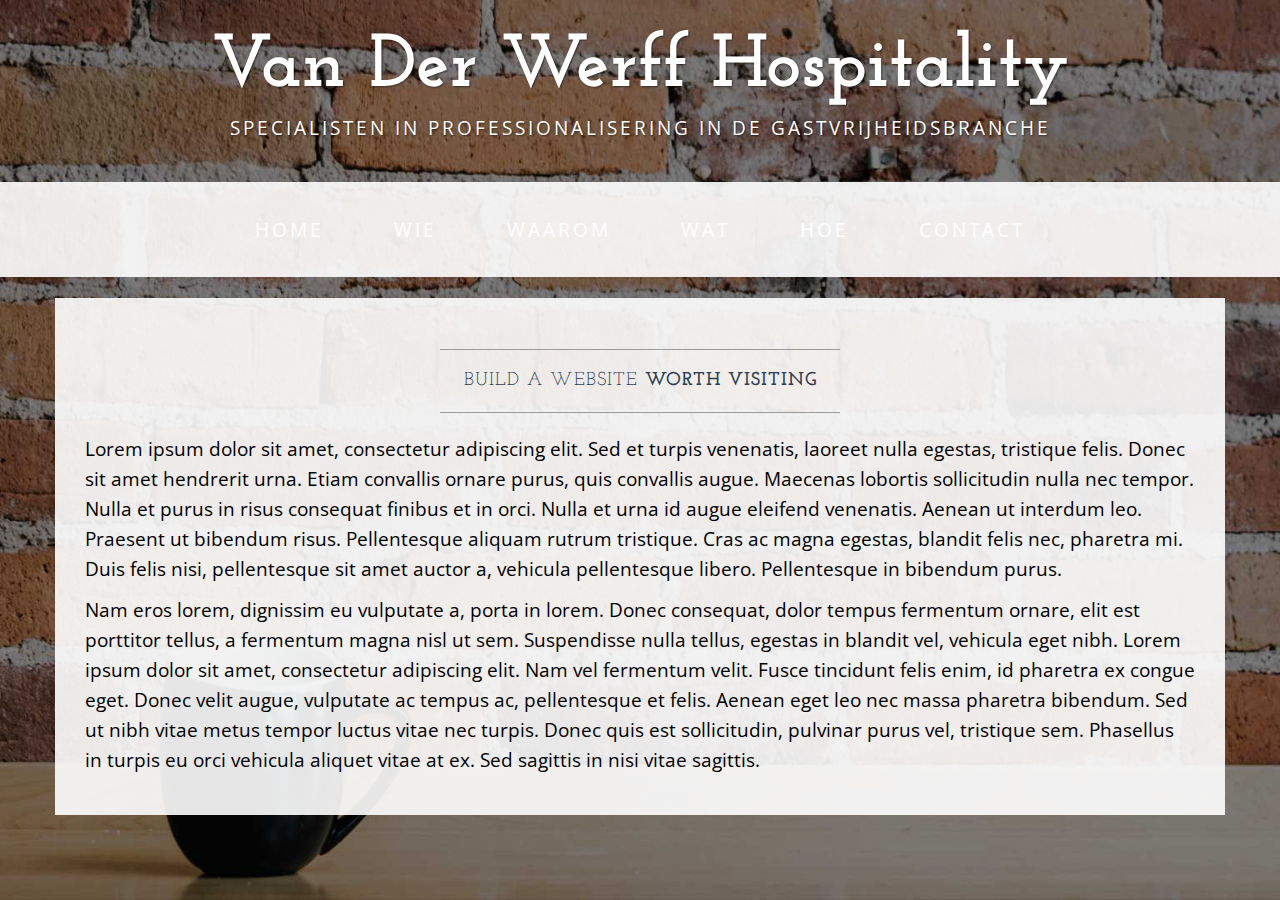
<file: index.html>
<!DOCTYPE html>
<html lang="en">

<head>

    <meta charset="utf-8">
    <meta http-equiv="X-UA-Compatible" content="IE=edge">
    <meta name="viewport" content="width=device-width, initial-scale=1">
    <meta name="description" content="">
    <meta name="author" content="">

    <title>Van Der Werff</title>

    <!-- Bootstrap Core CSS -->
    <link href="css/bootstrap.min.css" rel="stylesheet">

    <!-- Custom CSS -->
    <link href="css/business-casual.css" rel="stylesheet">

    <!-- Fonts -->
    <link href="http://fonts.googleapis.com/css?family=Open+Sans:300italic,400italic,600italic,700italic,800italic,400,300,600,700,800" rel="stylesheet" type="text/css">
    <link href="http://fonts.googleapis.com/css?family=Josefin+Slab:100,300,400,600,700,100italic,300italic,400italic,600italic,700italic" rel="stylesheet" type="text/css">

    <!-- HTML5 Shim and Respond.js IE8 support of HTML5 elements and media queries -->
    <!-- WARNING: Respond.js doesn't work if you view the page via file:// -->
    <!--[if lt IE 9]>
        <script src="https://oss.maxcdn.com/libs/html5shiv/3.7.0/html5shiv.js"></script>
        <script src="https://oss.maxcdn.com/libs/respond.js/1.4.2/respond.min.js"></script>
    <![endif]-->

</head>

<body>

    <div class="brand">Van Der Werff Hospitality</div>
    <div class="address-bar">Specialisten in professionalisering in de gastvrijheidsbranche</div>

    <!-- Navigation -->
    <nav class="navbar navbar-default" role="navigation">
        <div class="container">
            <!-- Brand and toggle get grouped for better mobile display -->
            <div class="navbar-header">
                <button type="button" class="navbar-toggle" data-toggle="collapse" data-target="#bs-example-navbar-collapse-1">
                    <span class="sr-only">Toggle navigation</span>
                    <span class="icon-bar"></span>
                    <span class="icon-bar"></span>
                    <span class="icon-bar"></span>
                </button>
                <!-- navbar-brand is hidden on larger screens, but visible when the menu is collapsed -->
                <a class="navbar-brand" href="index.html">VanDerWerff</a>
            </div>
            <!-- Collect the nav links, forms, and other content for toggling -->
            <div class="collapse navbar-collapse" id="bs-example-navbar-collapse-1">
                <ul class="nav navbar-nav">
                    <li>
                        <a href="index.html">Home</a>
                    </li>
                    <li>
                        <a href="wie.html">Wie</a>
                    </li>
                    <li>
                        <a href="waarom.html">Waarom</a>
                    </li>
                    <li>
                        <a href="wat.html">Wat</a>
                    </li>
                    <li>
                        <a href="hoe.html">Hoe</a>
                    </li>
                    <li>
                        <a href="contact.html">Contact</a>
                    </li>
                </ul>
            </div>
            <!-- /.navbar-collapse -->
        </div>
        <!-- /.container -->
    </nav>

    <div class="container">

        <div class="row">
            <div class="box">
                <div class="col-lg-12">
                    <hr>
                    <h2 class="intro-text text-center">Build a website
                        <strong>worth visiting</strong>
                    </h2>
                    <hr>
                    <hr class="visible-xs">
                    <p>Lorem ipsum dolor sit amet, consectetur adipiscing elit. Sed et turpis venenatis, laoreet nulla egestas, tristique felis. Donec sit amet hendrerit urna. Etiam convallis ornare purus, quis convallis augue. Maecenas lobortis sollicitudin nulla nec tempor. Nulla et purus in risus consequat finibus et in orci. Nulla et urna id augue eleifend venenatis. Aenean ut interdum leo. Praesent ut bibendum risus. Pellentesque aliquam rutrum tristique. Cras ac magna egestas, blandit felis nec, pharetra mi. Duis felis nisi, pellentesque sit amet auctor a, vehicula pellentesque libero. Pellentesque in bibendum purus.</p>
                    <p>Nam eros lorem, dignissim eu vulputate a, porta in lorem. Donec consequat, dolor tempus fermentum ornare, elit est porttitor tellus, a fermentum magna nisl ut sem. Suspendisse nulla tellus, egestas in blandit vel, vehicula eget nibh. Lorem ipsum dolor sit amet, consectetur adipiscing elit. Nam vel fermentum velit. Fusce tincidunt felis enim, id pharetra ex congue eget. Donec velit augue, vulputate ac tempus ac, pellentesque et felis. Aenean eget leo nec massa pharetra bibendum. Sed ut nibh vitae metus tempor luctus vitae nec turpis. Donec quis est sollicitudin, pulvinar purus vel, tristique sem. Phasellus in turpis eu orci vehicula aliquet vitae at ex. Sed sagittis in nisi vitae sagittis.</p>
                </div>
            </div>
        </div>

    </div>
    <!-- /.container -->

    <!-- jQuery -->
    <script src="js/jquery.js"></script>

    <!-- Bootstrap Core JavaScript -->
    <script src="js/bootstrap.min.js"></script>

    <!-- Script to Activate the Carousel -->
    <script>
    $('.carousel').carousel({
        interval: 5000 //changes the speed
    })
    </script>

</body>

</html>
</file>
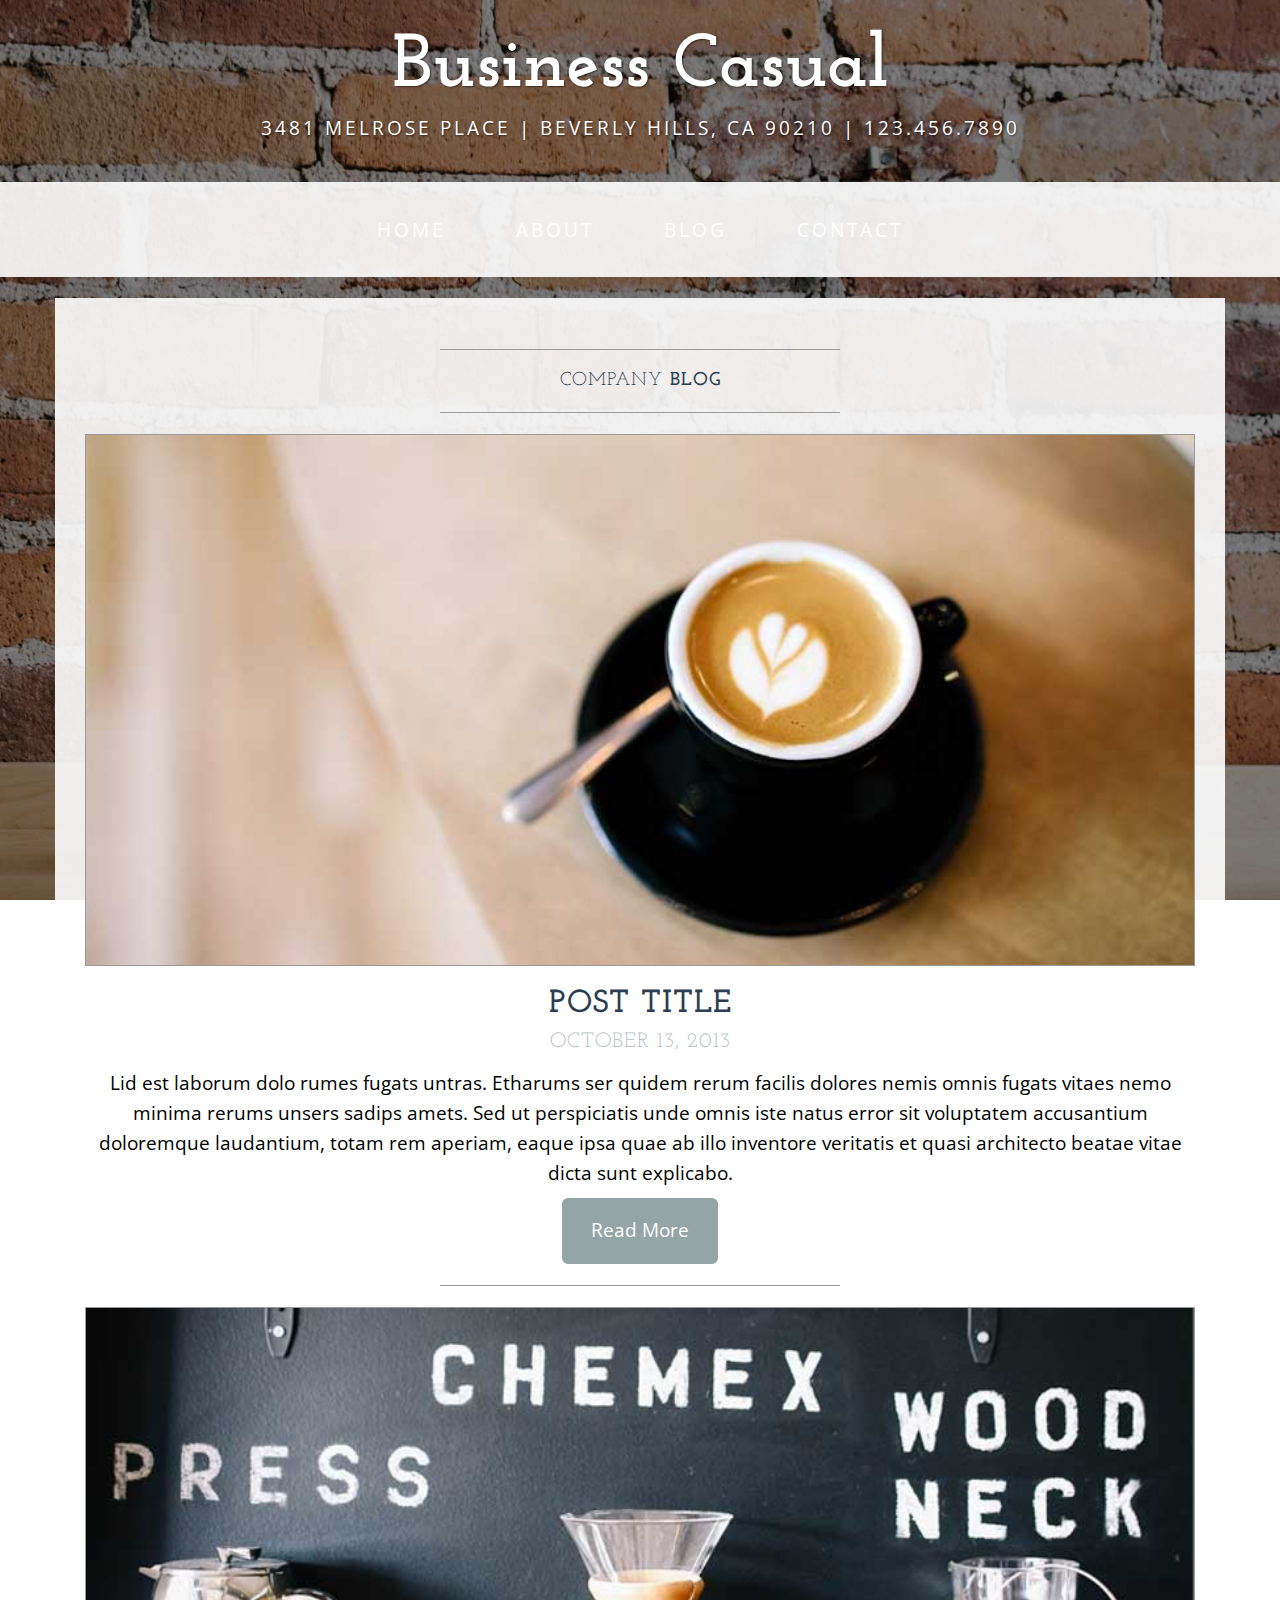
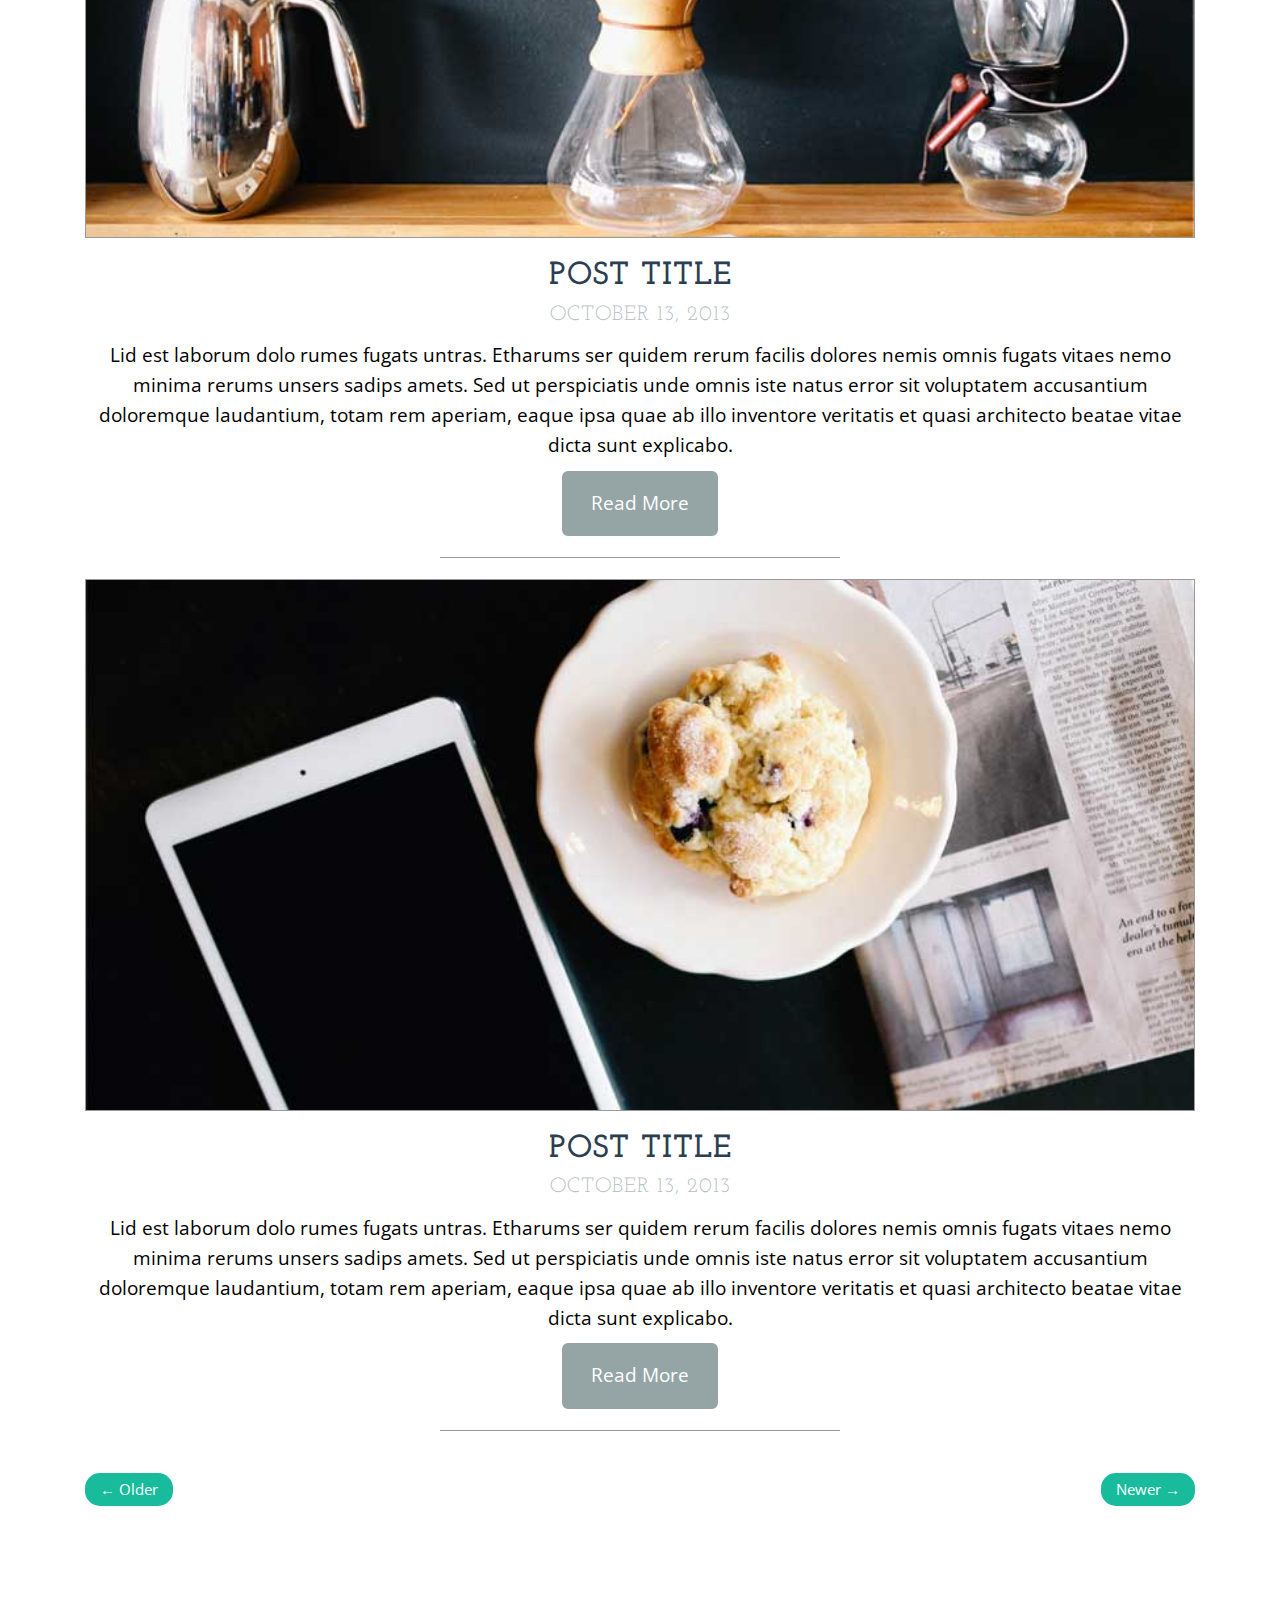
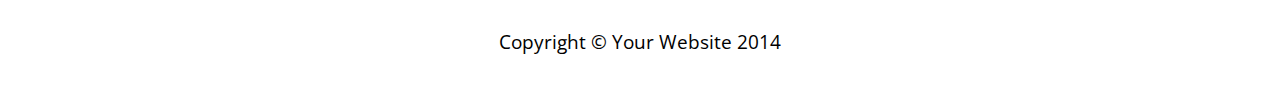
<file: blog.html>
<!DOCTYPE html>
<html lang="en">

<head>

    <meta charset="utf-8">
    <meta http-equiv="X-UA-Compatible" content="IE=edge">
    <meta name="viewport" content="width=device-width, initial-scale=1">
    <meta name="description" content="">
    <meta name="author" content="">

    <title>Blog - Business Casual - Start Bootstrap Theme</title>

    <!-- Bootstrap Core CSS -->
    <link href="css/bootstrap.min.css" rel="stylesheet">

    <!-- Custom CSS -->
    <link href="css/business-casual.css" rel="stylesheet">

    <!-- Fonts -->
    <link href="http://fonts.googleapis.com/css?family=Open+Sans:300italic,400italic,600italic,700italic,800italic,400,300,600,700,800" rel="stylesheet" type="text/css">
    <link href="http://fonts.googleapis.com/css?family=Josefin+Slab:100,300,400,600,700,100italic,300italic,400italic,600italic,700italic" rel="stylesheet" type="text/css">

    <!-- HTML5 Shim and Respond.js IE8 support of HTML5 elements and media queries -->
    <!-- WARNING: Respond.js doesn't work if you view the page via file:// -->
    <!--[if lt IE 9]>
        <script src="https://oss.maxcdn.com/libs/html5shiv/3.7.0/html5shiv.js"></script>
        <script src="https://oss.maxcdn.com/libs/respond.js/1.4.2/respond.min.js"></script>
    <![endif]-->

</head>

<body>

    <div class="brand">Business Casual</div>
    <div class="address-bar">3481 Melrose Place | Beverly Hills, CA 90210 | 123.456.7890</div>

    <!-- Navigation -->
    <nav class="navbar navbar-default" role="navigation">
        <div class="container">
            <!-- Brand and toggle get grouped for better mobile display -->
            <div class="navbar-header">
                <button type="button" class="navbar-toggle" data-toggle="collapse" data-target="#bs-example-navbar-collapse-1">
                    <span class="sr-only">Toggle navigation</span>
                    <span class="icon-bar"></span>
                    <span class="icon-bar"></span>
                    <span class="icon-bar"></span>
                </button>
                <!-- navbar-brand is hidden on larger screens, but visible when the menu is collapsed -->
                <a class="navbar-brand" href="index.html">Business Casual</a>
            </div>
            <!-- Collect the nav links, forms, and other content for toggling -->
            <div class="collapse navbar-collapse" id="bs-example-navbar-collapse-1">
                <ul class="nav navbar-nav">
                    <li>
                        <a href="index.html">Home</a>
                    </li>
                    <li>
                        <a href="about.html">About</a>
                    </li>
                    <li>
                        <a href="blog.html">Blog</a>
                    </li>
                    <li>
                        <a href="contact.html">Contact</a>
                    </li>
                </ul>
            </div>
            <!-- /.navbar-collapse -->
        </div>
        <!-- /.container -->
    </nav>

    <div class="container">

        <div class="row">
            <div class="box">
                <div class="col-lg-12">
                    <hr>
                    <h2 class="intro-text text-center">Company
                        <strong>blog</strong>
                    </h2>
                    <hr>
                </div>
                <div class="col-lg-12 text-center">
                    <img class="img-responsive img-border img-full" src="img/slide-1.jpg" alt="">
                    <h2>Post Title
                        <br>
                        <small>October 13, 2013</small>
                    </h2>
                    <p>Lid est laborum dolo rumes fugats untras. Etharums ser quidem rerum facilis dolores nemis omnis fugats vitaes nemo minima rerums unsers sadips amets. Sed ut perspiciatis unde omnis iste natus error sit voluptatem accusantium doloremque laudantium, totam rem aperiam, eaque ipsa quae ab illo inventore veritatis et quasi architecto beatae vitae dicta sunt explicabo.</p>
                    <a href="#" class="btn btn-default btn-lg">Read More</a>
                    <hr>
                </div>
                <div class="col-lg-12 text-center">
                    <img class="img-responsive img-border img-full" src="img/slide-2.jpg" alt="">
                    <h2>Post Title
                        <br>
                        <small>October 13, 2013</small>
                    </h2>
                    <p>Lid est laborum dolo rumes fugats untras. Etharums ser quidem rerum facilis dolores nemis omnis fugats vitaes nemo minima rerums unsers sadips amets. Sed ut perspiciatis unde omnis iste natus error sit voluptatem accusantium doloremque laudantium, totam rem aperiam, eaque ipsa quae ab illo inventore veritatis et quasi architecto beatae vitae dicta sunt explicabo.</p>
                    <a href="#" class="btn btn-default btn-lg">Read More</a>
                    <hr>
                </div>
                <div class="col-lg-12 text-center">
                    <img class="img-responsive img-border img-full" src="img/slide-3.jpg" alt="">
                    <h2>Post Title
                        <br>
                        <small>October 13, 2013</small>
                    </h2>
                    <p>Lid est laborum dolo rumes fugats untras. Etharums ser quidem rerum facilis dolores nemis omnis fugats vitaes nemo minima rerums unsers sadips amets. Sed ut perspiciatis unde omnis iste natus error sit voluptatem accusantium doloremque laudantium, totam rem aperiam, eaque ipsa quae ab illo inventore veritatis et quasi architecto beatae vitae dicta sunt explicabo.</p>
                    <a href="#" class="btn btn-default btn-lg">Read More</a>
                    <hr>
                </div>
                <div class="col-lg-12 text-center">
                    <ul class="pager">
                        <li class="previous"><a href="#">&larr; Older</a>
                        </li>
                        <li class="next"><a href="#">Newer &rarr;</a>
                        </li>
                    </ul>
                </div>
            </div>
        </div>

    </div>
    <!-- /.container -->

    <footer>
        <div class="container">
            <div class="row">
                <div class="col-lg-12 text-center">
                    <p>Copyright &copy; Your Website 2014</p>
                </div>
            </div>
        </div>
    </footer>

    <!-- jQuery -->
    <script src="js/jquery.js"></script>

    <!-- Bootstrap Core JavaScript -->
    <script src="js/bootstrap.min.js"></script>

</body>

</html>
</file>
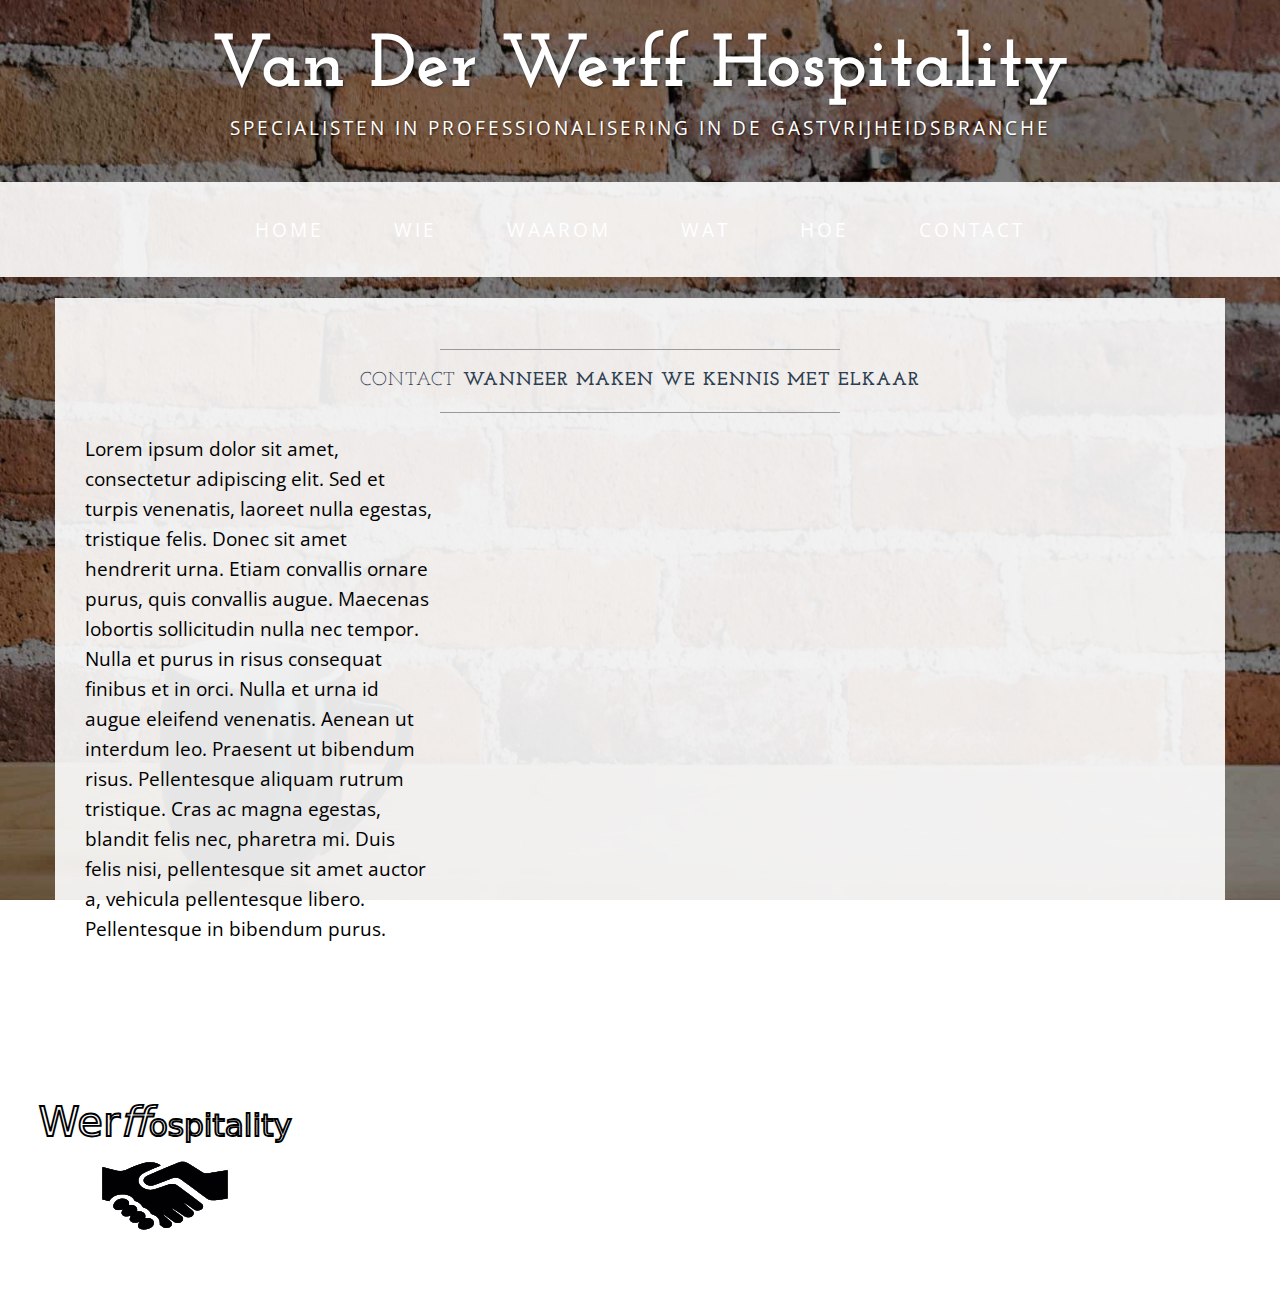
<file: contact.html>
<!DOCTYPE html>
<html lang="en">

<head>

    <meta charset="utf-8">
    <meta http-equiv="X-UA-Compatible" content="IE=edge">
    <meta name="viewport" content="width=device-width, initial-scale=1">
    <meta name="description" content="">
    <meta name="author" content="">

    <title>Contact</title>

    <!-- Bootstrap Core CSS -->
    <link href="css/bootstrap.min.css" rel="stylesheet">

    <!-- Custom CSS -->
    <link href="css/business-casual.css" rel="stylesheet">

    <!-- Fonts -->
    <link href="http://fonts.googleapis.com/css?family=Open+Sans:300italic,400italic,600italic,700italic,800italic,400,300,600,700,800" rel="stylesheet" type="text/css">
    <link href="http://fonts.googleapis.com/css?family=Josefin+Slab:100,300,400,600,700,100italic,300italic,400italic,600italic,700italic" rel="stylesheet" type="text/css">

    <!-- HTML5 Shim and Respond.js IE8 support of HTML5 elements and media queries -->
    <!-- WARNING: Respond.js doesn't work if you view the page via file:// -->
    <!--[if lt IE 9]>
        <script src="https://oss.maxcdn.com/libs/html5shiv/3.7.0/html5shiv.js"></script>
        <script src="https://oss.maxcdn.com/libs/respond.js/1.4.2/respond.min.js"></script>
    <![endif]-->

</head>

<body>

    <div class="brand">Van Der Werff Hospitality</div>
    <div class="address-bar">Specialisten in professionalisering in de gastvrijheidsbranche</div>
    <!-- Navigation -->
    <nav class="navbar navbar-default" role="navigation">
        <div class="container">
            <!-- Brand and toggle get grouped for better mobile display -->
            <div class="navbar-header">
                <button type="button" class="navbar-toggle" data-toggle="collapse" data-target="#bs-example-navbar-collapse-1">
                    <span class="sr-only">Toggle navigation</span>
                    <span class="icon-bar"></span>
                    <span class="icon-bar"></span>
                    <span class="icon-bar"></span>
                </button>
                <!-- navbar-brand is hidden on larger screens, but visible when the menu is collapsed -->
                <a class="navbar-brand" href="index.html">VanDerWerff</a>
            </div>
            <!-- Collect the nav links, forms, and other content for toggling -->
            <div class="collapse navbar-collapse" id="bs-example-navbar-collapse-1">
                <ul class="nav navbar-nav">
                    <li>
                        <a href="index.html">Home</a>
                    </li>
                    <li>
                        <a href="wie.html">Wie</a>
                    </li>
                    <li>
                        <a href="waarom.html">Waarom</a>
                    </li>
                    <li>
                        <a href="wat.html">Wat</a>
                    </li>
                    <li>
                        <a href="hoe.html">Hoe</a>
                    </li>
                    <li>
                        <a href="contact.html">Contact</a>
                </ul>
            </div>
            <!-- /.navbar-collapse -->
        </div>
        <!-- /.container -->
    </nav>

    <div class="container">

        <div class="row">
            <div class="box">
                <div class="col-lg-12">
                    <hr>
                    <h2 class="intro-text text-center">Contact <b>wanneer maken we kennis met elkaar</b>
                    </h2>
                    <hr>
                </div>
                <div class="col-md-4">
                    <p>Lorem ipsum dolor sit amet, consectetur adipiscing elit. Sed et turpis venenatis, laoreet nulla egestas, tristique felis. Donec sit amet hendrerit urna. Etiam convallis ornare purus, quis convallis augue. Maecenas lobortis sollicitudin nulla nec tempor. Nulla et purus in risus consequat finibus et in orci. Nulla et urna id augue eleifend venenatis. Aenean ut interdum leo. Praesent ut bibendum risus. Pellentesque aliquam rutrum tristique. Cras ac magna egestas, blandit felis nec, pharetra mi. Duis felis nisi, pellentesque sit amet auctor a, vehicula pellentesque libero. Pellentesque in bibendum purus.
                    </p>
                </div>
                <div class="clearfix"></div>
            </div>
        </div>

    </div>
    <!-- /.container -->

    <!-- jQuery -->
    <script src="js/jquery.js"></script>

    <!-- Bootstrap Core JavaScript -->
    <script src="js/bootstrap.min.js"></script>
    <div class="col-md-6">
        <img class="img-responsive img-border-middle" align="middle" src="img/werfflogo.svg" alt="" width="300">
    </div>
</body>

</html>
</file>
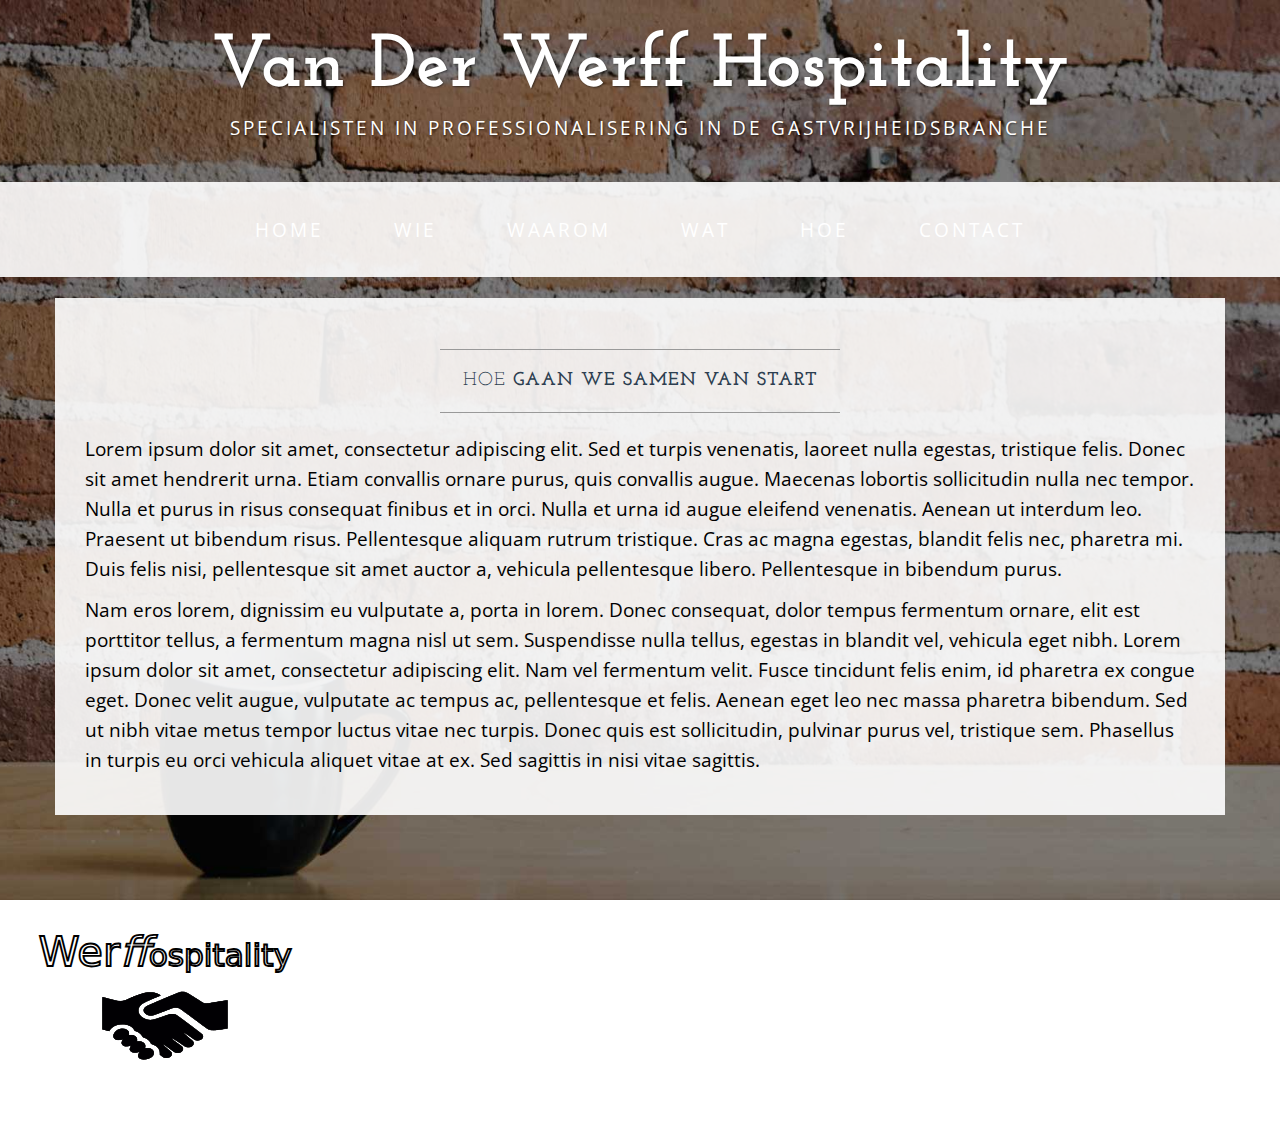
<file: hoe.html>
<!DOCTYPE html>
<html lang="en">

<head>

    <meta charset="utf-8">
    <meta http-equiv="X-UA-Compatible" content="IE=edge">
    <meta name="viewport" content="width=device-width, initial-scale=1">
    <meta name="description" content="">
    <meta name="author" content="">

    <title>Hoe</title>

    <!-- Bootstrap Core CSS -->
    <link href="css/bootstrap.min.css" rel="stylesheet">

    <!-- Custom CSS -->
    <link href="css/business-casual.css" rel="stylesheet">

    <!-- Fonts -->
    <link href="http://fonts.googleapis.com/css?family=Open+Sans:300italic,400italic,600italic,700italic,800italic,400,300,600,700,800" rel="stylesheet" type="text/css">
    <link href="http://fonts.googleapis.com/css?family=Josefin+Slab:100,300,400,600,700,100italic,300italic,400italic,600italic,700italic" rel="stylesheet" type="text/css">

    <!-- HTML5 Shim and Respond.js IE8 support of HTML5 elements and media queries -->
    <!-- WARNING: Respond.js doesn't work if you view the page via file:// -->
    <!--[if lt IE 9]>
        <script src="https://oss.maxcdn.com/libs/html5shiv/3.7.0/html5shiv.js"></script>
        <script src="https://oss.maxcdn.com/libs/respond.js/1.4.2/respond.min.js"></script>
    <![endif]-->

</head>

<body>

    <div class="brand">Van Der Werff Hospitality</div>
    <div class="address-bar">Specialisten in professionalisering in de gastvrijheidsbranche</div>
    <!-- Navigation -->
    <nav class="navbar navbar-default" role="navigation">
        <div class="container">
            <!-- Brand and toggle get grouped for better mobile display -->
            <div class="navbar-header">
                <button type="button" class="navbar-toggle" data-toggle="collapse" data-target="#bs-example-navbar-collapse-1">
                    <span class="sr-only">Toggle navigation</span>
                    <span class="icon-bar"></span>
                    <span class="icon-bar"></span>
                    <span class="icon-bar"></span>
                </button>
                <!-- navbar-brand is hidden on larger screens, but visible when the menu is collapsed -->
                <a class="navbar-brand" href="index.html">VanDerWerff</a>
            </div>
            <!-- Collect the nav links, forms, and other content for toggling -->
            <div class="collapse navbar-collapse" id="bs-example-navbar-collapse-1">
                <ul class="nav navbar-nav">
                    <li>
                        <a href="index.html">Home</a>
                    </li>
                    <li>
                        <a href="wie.html">Wie</a>
                    </li>
                    <li>
                        <a href="waarom.html">Waarom</a>
                    </li>
                    <li>
                        <a href="wat.html">Wat</a>
                    </li>
                    <li>
                        <a href="hoe.html">Hoe</a>
                    </li>
                    <li>
                        <a href="contact.html">Contact</a>
                </ul>
            </div>
            <!-- /.navbar-collapse -->
        </div>
        <!-- /.container -->
    </nav>

    <div class="container">

        <div class="row">
            <div class="box">
                <div class="col-lg-12">
                    <hr>
                    <h2 class="intro-text text-center">Hoe <b>gaan we samen van start</b>
                    </h2>
                    <hr>
                    <hr class="visible-xs">
                    <p>Lorem ipsum dolor sit amet, consectetur adipiscing elit. Sed et turpis venenatis, laoreet nulla egestas, tristique felis. Donec sit amet hendrerit urna. Etiam convallis ornare purus, quis convallis augue. Maecenas lobortis sollicitudin nulla nec tempor. Nulla et purus in risus consequat finibus et in orci. Nulla et urna id augue eleifend venenatis. Aenean ut interdum leo. Praesent ut bibendum risus. Pellentesque aliquam rutrum tristique. Cras ac magna egestas, blandit felis nec, pharetra mi. Duis felis nisi, pellentesque sit amet auctor a, vehicula pellentesque libero. Pellentesque in bibendum purus.</p>
                    <p>Nam eros lorem, dignissim eu vulputate a, porta in lorem. Donec consequat, dolor tempus fermentum ornare, elit est porttitor tellus, a fermentum magna nisl ut sem. Suspendisse nulla tellus, egestas in blandit vel, vehicula eget nibh. Lorem ipsum dolor sit amet, consectetur adipiscing elit. Nam vel fermentum velit. Fusce tincidunt felis enim, id pharetra ex congue eget. Donec velit augue, vulputate ac tempus ac, pellentesque et felis. Aenean eget leo nec massa pharetra bibendum. Sed ut nibh vitae metus tempor luctus vitae nec turpis. Donec quis est sollicitudin, pulvinar purus vel, tristique sem. Phasellus in turpis eu orci vehicula aliquet vitae at ex. Sed sagittis in nisi vitae sagittis.</p>
                </div>
            </div>
        </div>

    </div>
    <!-- /.container -->

    <!-- jQuery -->
    <script src="js/jquery.js"></script>

    <!-- Bootstrap Core JavaScript -->
    <script src="js/bootstrap.min.js"></script>
    <div class="col-md-6">
        <img class="img-responsive img-border-middle" align="middle" src="img/werfflogo.svg" alt="" width="300">
    </div>
</body>

</html>
</file>
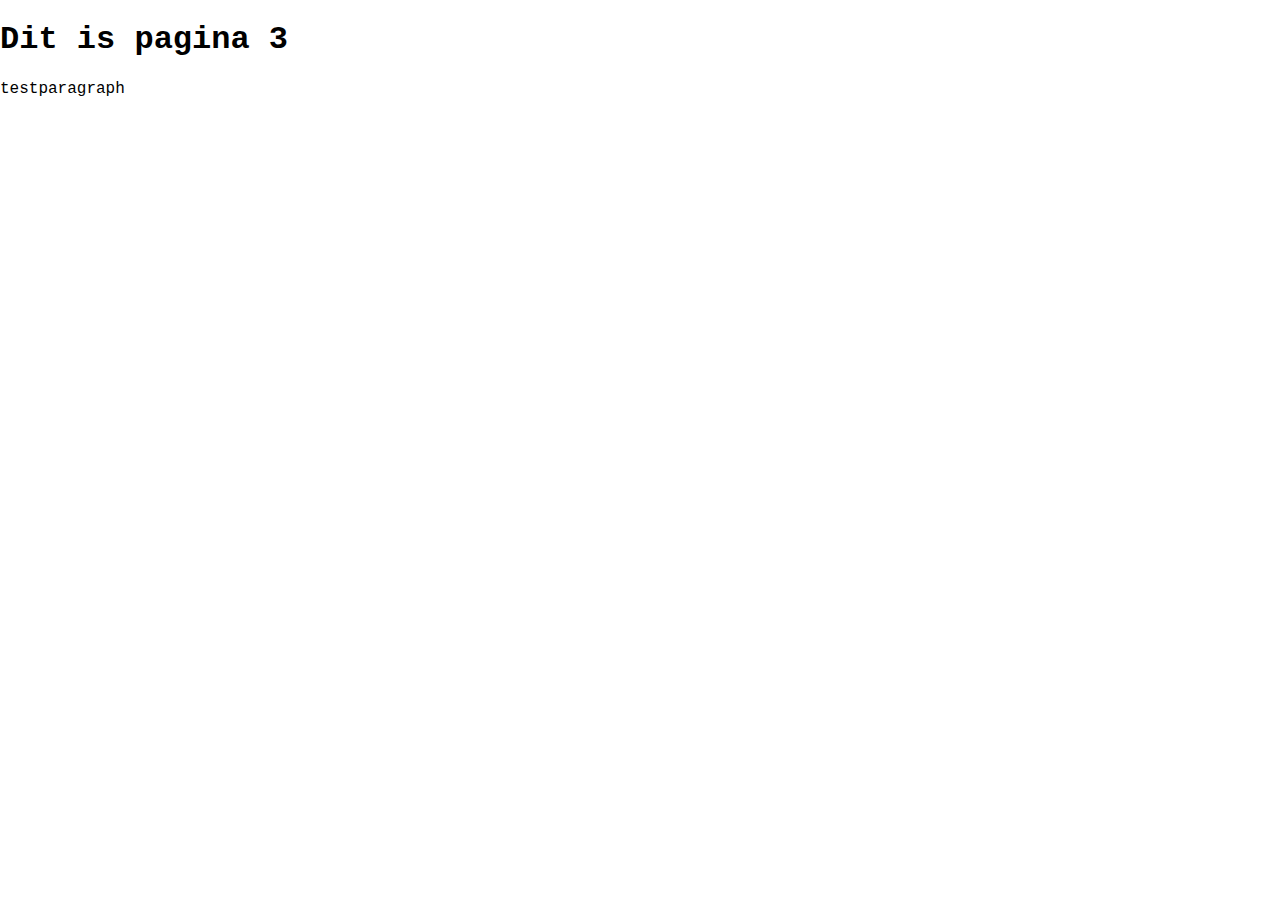
<file: page3.html>
<!DOCTYPE html>
<html>
	<head>
		<link rel="stylesheet" type="text/css" href="index.css" />
		<title>Pagina 3</title>
	</head>
	<body>
		<h1>Dit is pagina 3</h1>
		<p>testparagraph</p>
	</body>
</html>
</file>
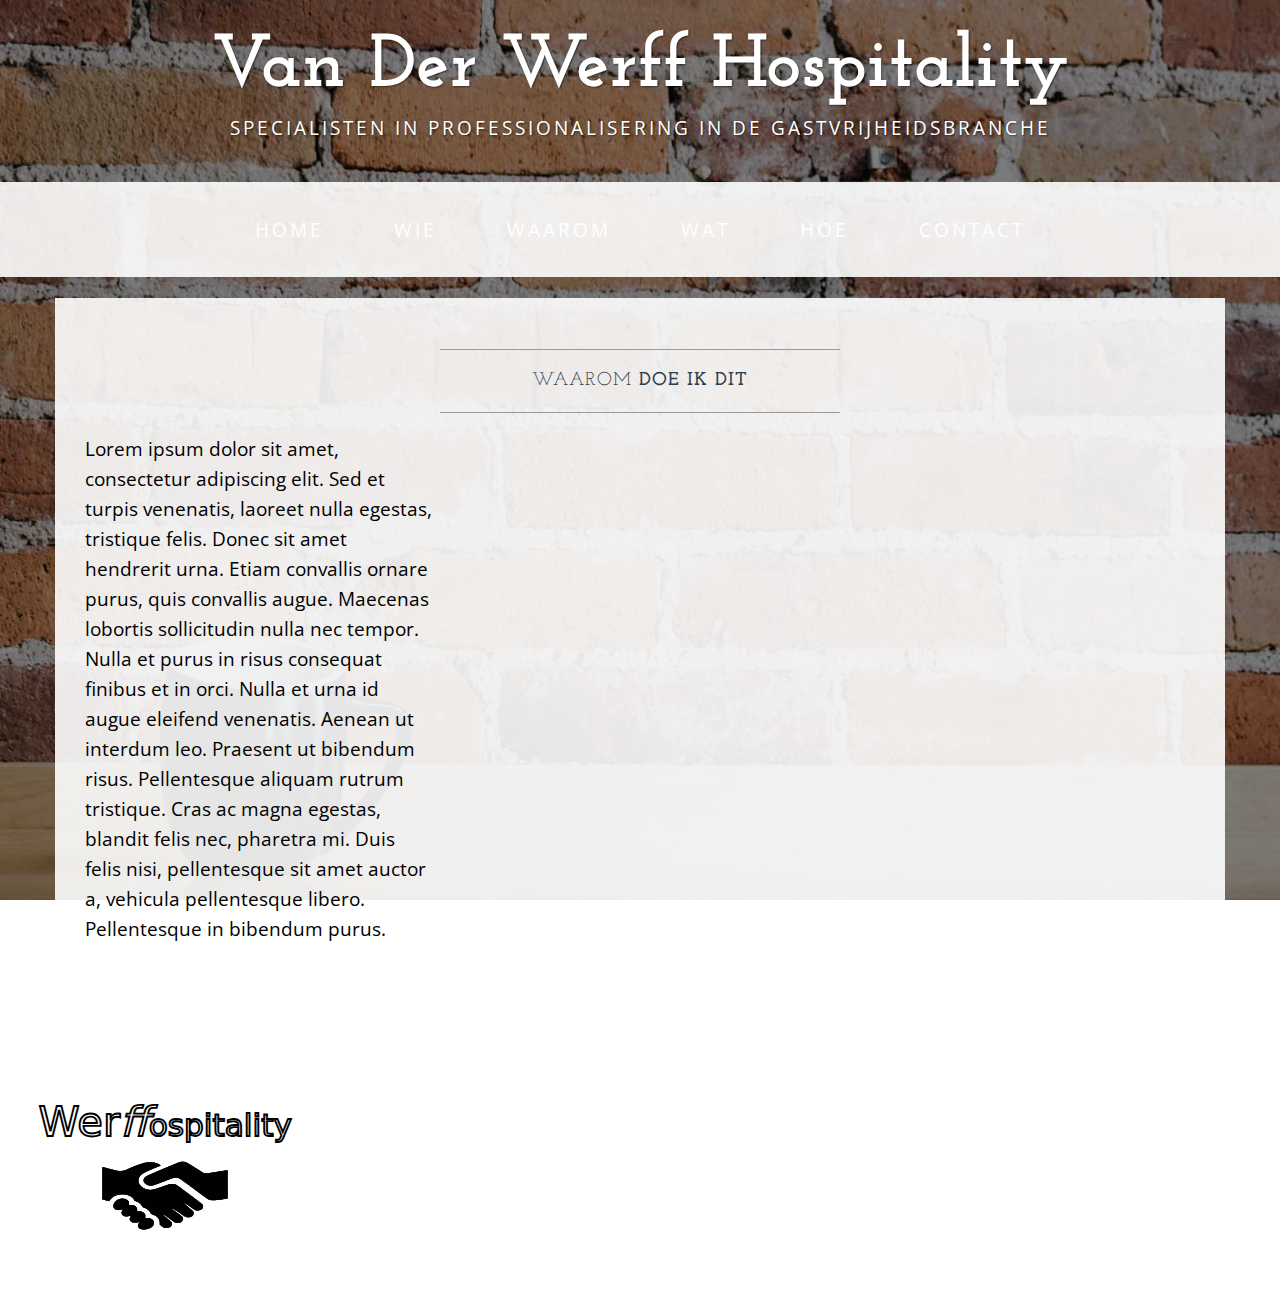
<file: waarom.html>
<!DOCTYPE html>
<html lang="en">

<head>

    <meta charset="utf-8">
    <meta http-equiv="X-UA-Compatible" content="IE=edge">
    <meta name="viewport" content="width=device-width, initial-scale=1">
    <meta name="description" content="">
    <meta name="author" content="">

    <title>Waarom</title>

    <!-- Bootstrap Core CSS -->
    <link href="css/bootstrap.min.css" rel="stylesheet">

    <!-- Custom CSS -->
    <link href="css/business-casual.css" rel="stylesheet">

    <!-- Fonts -->
    <link href="http://fonts.googleapis.com/css?family=Open+Sans:300italic,400italic,600italic,700italic,800italic,400,300,600,700,800" rel="stylesheet" type="text/css">
    <link href="http://fonts.googleapis.com/css?family=Josefin+Slab:100,300,400,600,700,100italic,300italic,400italic,600italic,700italic" rel="stylesheet" type="text/css">

    <!-- HTML5 Shim and Respond.js IE8 support of HTML5 elements and media queries -->
    <!-- WARNING: Respond.js doesn't work if you view the page via file:// -->
    <!--[if lt IE 9]>
        <script src="https://oss.maxcdn.com/libs/html5shiv/3.7.0/html5shiv.js"></script>
        <script src="https://oss.maxcdn.com/libs/respond.js/1.4.2/respond.min.js"></script>
    <![endif]-->

</head>

<body>

    <div class="brand">Van Der Werff Hospitality</div>
    <div class="address-bar">Specialisten in professionalisering in de gastvrijheidsbranche</div>
    <!-- Navigation -->
    <nav class="navbar navbar-default" role="navigation">
        <div class="container">
            <!-- Brand and toggle get grouped for better mobile display -->
            <div class="navbar-header">
                <button type="button" class="navbar-toggle" data-toggle="collapse" data-target="#bs-example-navbar-collapse-1">
                    <span class="sr-only">Toggle navigation</span>
                    <span class="icon-bar"></span>
                    <span class="icon-bar"></span>
                    <span class="icon-bar"></span>
                </button>
                <!-- navbar-brand is hidden on larger screens, but visible when the menu is collapsed -->
                <a class="navbar-brand" href="index.html">VanDerWerff</a>
            </div>
            <!-- Collect the nav links, forms, and other content for toggling -->
            <div class="collapse navbar-collapse" id="bs-example-navbar-collapse-1">
                <ul class="nav navbar-nav">
                    <li>
                        <a href="index.html">Home</a>
                    </li>
                    <li>
                        <a href="wie.html">Wie</a>
                    </li>
                    <li>
                        <a href="waarom.html">Waarom</a>
                    </li>
                    <li>
                        <a href="wat.html">Wat</a>
                    </li>
                    <li>
                        <a href="hoe.html">Hoe</a>
                    </li>
                    <li>
                        <a href="contact.html">Contact</a>
                </ul>
            </div>
            <!-- /.navbar-collapse -->
        </div>
        <!-- /.container -->
    </nav>

    <div class="container">

        <div class="row">
            <div class="box">
                <div class="col-lg-12">
                    <hr>
                    <h2 class="intro-text text-center">Waarom <b>doe ik dit</b>
                    </h2>
                    <hr>
                </div>
                <div class="col-md-4">
                    <p>Lorem ipsum dolor sit amet, consectetur adipiscing elit. Sed et turpis venenatis, laoreet nulla egestas, tristique felis. Donec sit amet hendrerit urna. Etiam convallis ornare purus, quis convallis augue. Maecenas lobortis sollicitudin nulla nec tempor. Nulla et purus in risus consequat finibus et in orci. Nulla et urna id augue eleifend venenatis. Aenean ut interdum leo. Praesent ut bibendum risus. Pellentesque aliquam rutrum tristique. Cras ac magna egestas, blandit felis nec, pharetra mi. Duis felis nisi, pellentesque sit amet auctor a, vehicula pellentesque libero. Pellentesque in bibendum purus.
                    </p>
                </div>
                <div class="clearfix"></div>
            </div>
        </div>

    </div>
    <!-- /.container -->

    <!-- jQuery -->
    <script src="js/jquery.js"></script>

    <!-- Bootstrap Core JavaScript -->
    <script src="js/bootstrap.min.js"></script>
    <div class="col-md-6">
        <img class="img-responsive img-border-middle" align="middle" src="img/werfflogo.svg" alt="" width="300">
    </div>
</body>

</html>
</file>
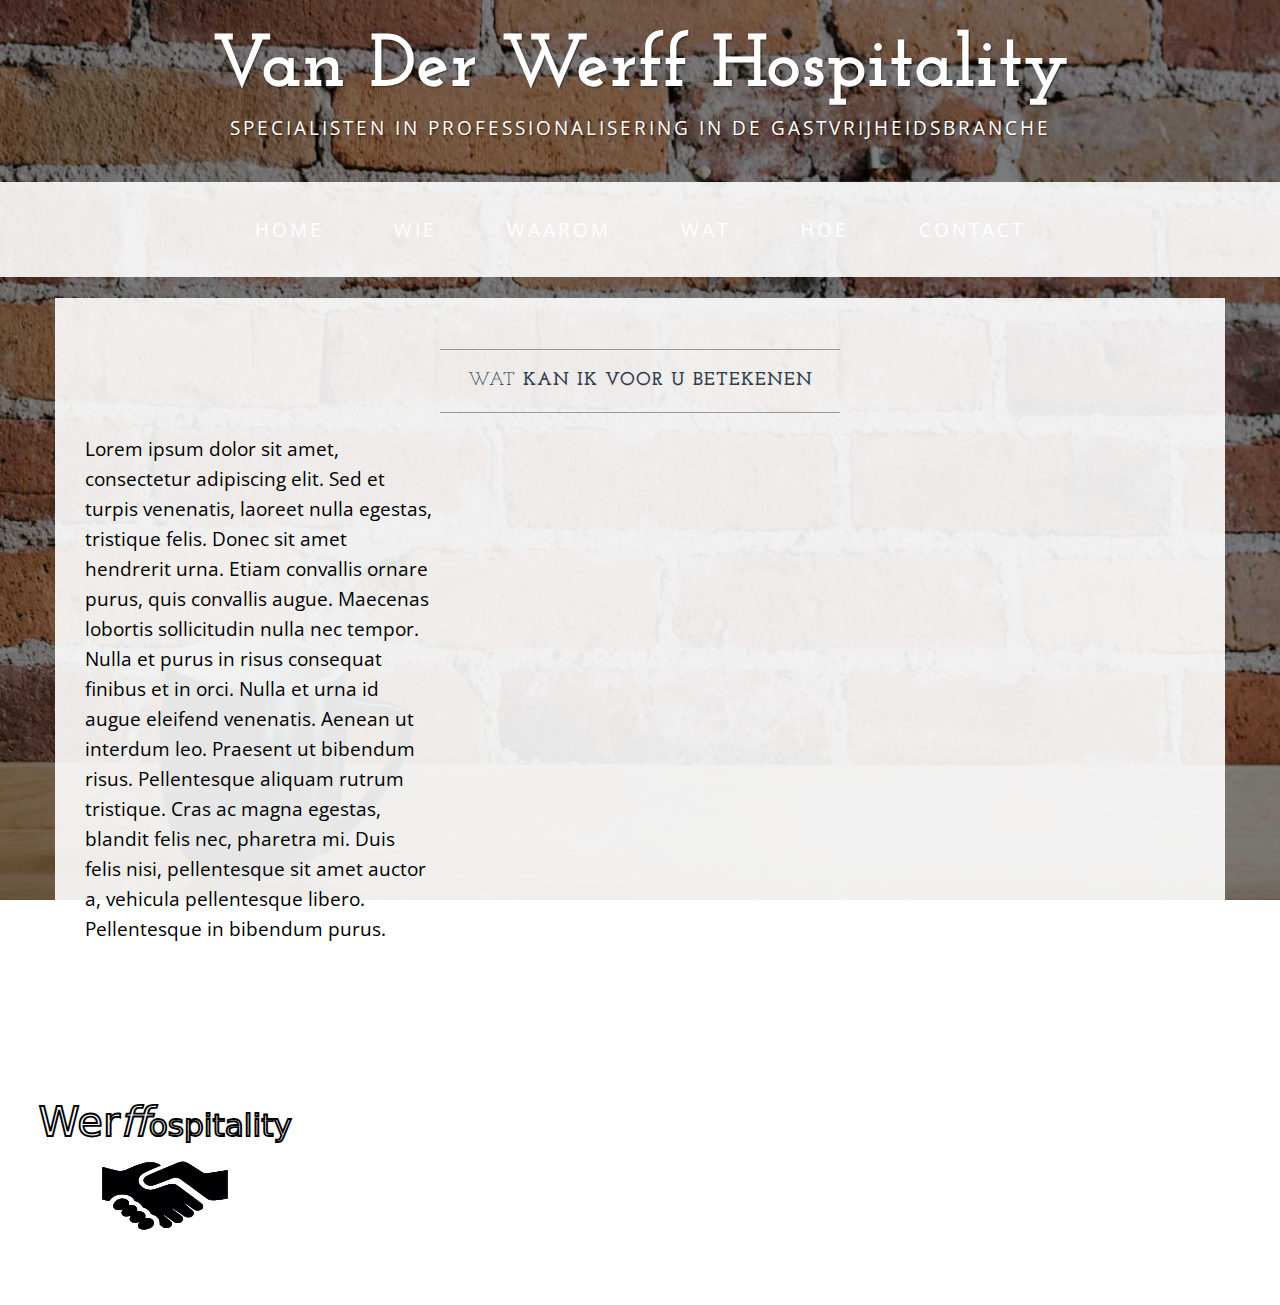
<file: wat.html>
<!DOCTYPE html>
<html lang="en">

<head>

    <meta charset="utf-8">
    <meta http-equiv="X-UA-Compatible" content="IE=edge">
    <meta name="viewport" content="width=device-width, initial-scale=1">
    <meta name="description" content="">
    <meta name="author" content="">

    <title>Wat</title>

    <!-- Bootstrap Core CSS -->
    <link href="css/bootstrap.min.css" rel="stylesheet">

    <!-- Custom CSS -->
    <link href="css/business-casual.css" rel="stylesheet">

    <!-- Fonts -->
    <link href="http://fonts.googleapis.com/css?family=Open+Sans:300italic,400italic,600italic,700italic,800italic,400,300,600,700,800" rel="stylesheet" type="text/css">
    <link href="http://fonts.googleapis.com/css?family=Josefin+Slab:100,300,400,600,700,100italic,300italic,400italic,600italic,700italic" rel="stylesheet" type="text/css">

    <!-- HTML5 Shim and Respond.js IE8 support of HTML5 elements and media queries -->
    <!-- WARNING: Respond.js doesn't work if you view the page via file:// -->
    <!--[if lt IE 9]>
        <script src="https://oss.maxcdn.com/libs/html5shiv/3.7.0/html5shiv.js"></script>
        <script src="https://oss.maxcdn.com/libs/respond.js/1.4.2/respond.min.js"></script>
    <![endif]-->

</head>

<body>

    <div class="brand">Van Der Werff Hospitality</div>
    <div class="address-bar">Specialisten in professionalisering in de gastvrijheidsbranche</div>
    <!-- Navigation -->
    <nav class="navbar navbar-default" role="navigation">
        <div class="container">
            <!-- Brand and toggle get grouped for better mobile display -->
            <div class="navbar-header">
                <button type="button" class="navbar-toggle" data-toggle="collapse" data-target="#bs-example-navbar-collapse-1">
                    <span class="sr-only">Toggle navigation</span>
                    <span class="icon-bar"></span>
                    <span class="icon-bar"></span>
                    <span class="icon-bar"></span>
                </button>
                <!-- navbar-brand is hidden on larger screens, but visible when the menu is collapsed -->
                <a class="navbar-brand" href="index.html">VanDerWerff</a>
            </div>
            <!-- Collect the nav links, forms, and other content for toggling -->
            <div class="collapse navbar-collapse" id="bs-example-navbar-collapse-1">
                <ul class="nav navbar-nav">
                    <li>
                        <a href="index.html">Home</a>
                    </li>
                    <li>
                        <a href="wie.html">Wie</a>
                    </li>
                    <li>
                        <a href="waarom.html">Waarom</a>
                    </li>
                    <li>
                        <a href="wat.html">Wat</a>
                    </li>
                    <li>
                        <a href="hoe.html">Hoe</a>
                    </li>
                    <li>
                        <a href="contact.html">Contact</a>
                </ul>
            </div>
            <!-- /.navbar-collapse -->
        </div>
        <!-- /.container -->
    </nav>

    <div class="container">

        <div class="row">
            <div class="box">
                <div class="col-lg-12">
                    <hr>
                    <h2 class="intro-text text-center">Wat <b>kan ik voor u betekenen</b>
                    </h2>
                    <hr>
                </div>
                <div class="col-md-4">
                    <p>Lorem ipsum dolor sit amet, consectetur adipiscing elit. Sed et turpis venenatis, laoreet nulla egestas, tristique felis. Donec sit amet hendrerit urna. Etiam convallis ornare purus, quis convallis augue. Maecenas lobortis sollicitudin nulla nec tempor. Nulla et purus in risus consequat finibus et in orci. Nulla et urna id augue eleifend venenatis. Aenean ut interdum leo. Praesent ut bibendum risus. Pellentesque aliquam rutrum tristique. Cras ac magna egestas, blandit felis nec, pharetra mi. Duis felis nisi, pellentesque sit amet auctor a, vehicula pellentesque libero. Pellentesque in bibendum purus.
                    </p>
                </div>
                <div class="clearfix"></div>
            </div>
        </div>

    </div>
    <!-- /.container -->

    <!-- jQuery -->
    <script src="js/jquery.js"></script>

    <!-- Bootstrap Core JavaScript -->
    <script src="js/bootstrap.min.js"></script>
    <div class="col-md-6">
        <img class="img-responsive img-border-middle" align="middle" src="img/werfflogo.svg" alt="" width="300">
    </div>
</body>

</html>
</file>
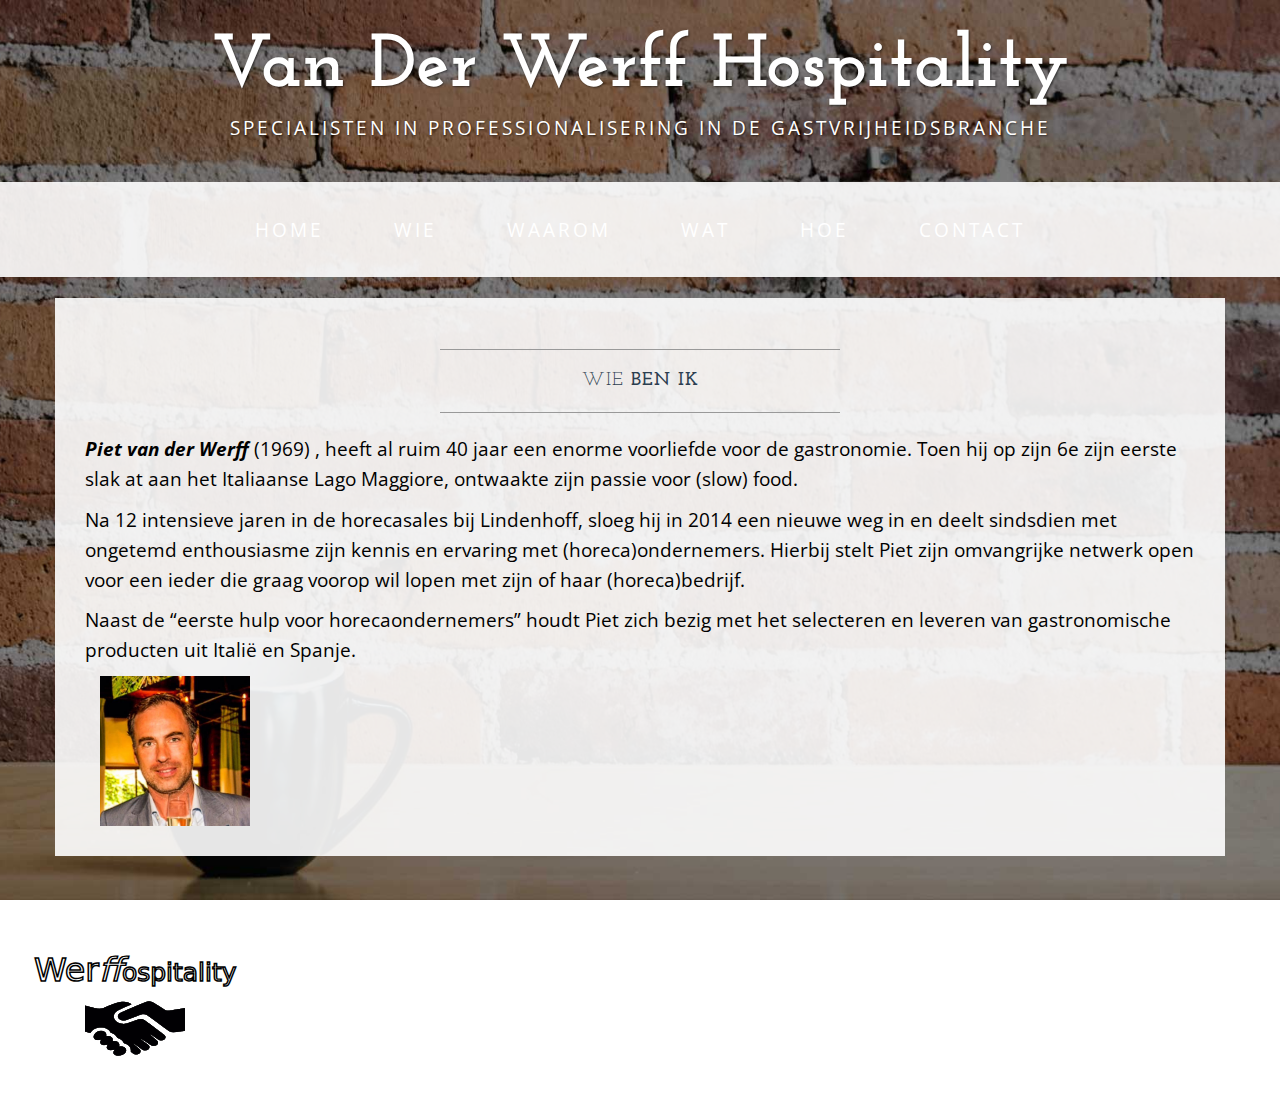
<file: wie.html>
<!DOCTYPE html>
<html lang="en">

<head>

    <meta charset="utf-8">
    <meta http-equiv="X-UA-Compatible" content="IE=edge">
    <meta name="viewport" content="width=device-width, initial-scale=1">
    <meta name="description" content="">
    <meta name="author" content="">

    <title>Wie</title>

    <!-- Bootstrap Core CSS -->
    <link href="css/bootstrap.min.css" rel="stylesheet">

    <!-- Custom CSS -->
    <link href="css/business-casual.css" rel="stylesheet">

    <!-- Fonts -->
    <link href="http://fonts.googleapis.com/css?family=Open+Sans:300italic,400italic,600italic,700italic,800italic,400,300,600,700,800" rel="stylesheet" type="text/css">
    <link href="http://fonts.googleapis.com/css?family=Josefin+Slab:100,300,400,600,700,100italic,300italic,400italic,600italic,700italic" rel="stylesheet" type="text/css">

    <!-- HTML5 Shim and Respond.js IE8 support of HTML5 elements and media queries -->
    <!-- WARNING: Respond.js doesn't work if you view the page via file:// -->
    <!--[if lt IE 9]>
        <script src="https://oss.maxcdn.com/libs/html5shiv/3.7.0/html5shiv.js"></script>
        <script src="https://oss.maxcdn.com/libs/respond.js/1.4.2/respond.min.js"></script>
    <![endif]-->

</head>

<body>

    <div class="brand">Van Der Werff Hospitality</div>
    <div class="address-bar">Specialisten in professionalisering in de gastvrijheidsbranche</div>
    <!-- Navigation -->
    <nav class="navbar navbar-default" role="navigation">
        <div class="container">
            <!-- Brand and toggle get grouped for better mobile display -->
            <div class="navbar-header">
                <button type="button" class="navbar-toggle" data-toggle="collapse" data-target="#bs-example-navbar-collapse-1">
                    <span class="sr-only">Toggle navigation</span>
                    <span class="icon-bar"></span>
                    <span class="icon-bar"></span>
                    <span class="icon-bar"></span>
                </button>
                <!-- navbar-brand is hidden on larger screens, but visible when the menu is collapsed -->
                <a class="navbar-brand" href="index.html">VanDerWerff</a>
            </div>
            <!-- Collect the nav links, forms, and other content for toggling -->
            <div class="collapse navbar-collapse" id="bs-example-navbar-collapse-1">
                <ul class="nav navbar-nav">
                    <li>
                        <a href="index.html">Home</a>
                    </li>
                    <li>
                        <a href="wie.html">Wie</a>
                    </li>
                    <li>
                        <a href="waarom.html">Waarom</a>
                    </li>
                    <li>
                        <a href="wat.html">Wat</a>
                    </li>
                    <li>
                        <a href="hoe.html">Hoe</a>
                    </li>
                    <li>
                        <a href="contact.html">Contact</a>
                </ul>
            </div>
            <!-- /.navbar-collapse -->
        </div>
        <!-- /.container -->
    </nav>

    <div class="container">
        <div class="row">
            <div class="box">
                <div class="col-lg-12">
                    <hr>
                    <h2 class="intro-text text-center">Wie <b>ben ik</b>
                    </h2>
                    <hr>
                    <hr class="visible-xs">
                    <p><b><i>Piet van der Werff</i></b> (1969) , heeft al ruim 40 jaar een enorme voorliefde voor de gastronomie. Toen hij op zijn 6e zijn eerste slak at aan het Italiaanse Lago Maggiore, ontwaakte zijn passie voor (slow) food.</p>
                    <p>Na 12 intensieve jaren in de horecasales bij Lindenhoff, sloeg hij in 2014 een nieuwe weg in en deelt sindsdien met ongetemd enthousiasme zijn kennis en ervaring met (horeca)ondernemers. Hierbij stelt Piet zijn omvangrijke netwerk open voor een ieder die graag voorop wil lopen met zijn of haar (horeca)bedrijf.</p>
                    <p>Naast de “eerste hulp voor horecaondernemers” houdt Piet zich bezig met het selecteren en leveren van gastronomische producten uit Italië en Spanje.
                    </p>
                    <div class="col-md-6">
                        <img class="img-responsive" align="none" src="img/ik.jpg" alt="" width="150">
                    </div>
                </div>
            </div>
        </div>

    </div>
    <!-- /.container -->

    <!-- jQuery -->
    <script src="js/jquery.js"></script>

    <!-- Bootstrap Core JavaScript -->
    <script src="js/bootstrap.min.js"></script>
    <div class="col-md-6">
        <img class="img-responsive" src="img/werfflogo.svg" align="absmiddle" alt="" width="240">
    </div>
</body>

</html>
</file>
<file: index.css>
body {
	height: 100%;
	overflow: hidden;
	margin: 0;
	background-color: #FFFFFF;
	font-family: "Courier New", sans-serif;
	font-size: 16px;
}

.sidebar {
	position:absolute;
	height: 100%;
	width: 100px;
	float:left;
	background-color: lightblue;
}

.header {

}
</file>
<file: css/business-casual.css>
/*!
 * Start Bootstrap - Business Casual Bootstrap Theme (http://startbootstrap.com)
 * Code licensed under the Apache License v2.0.
 * For details, see http://www.apache.org/licenses/LICENSE-2.0.
 */

body {
    font-family: "Open Sans","Helvetica Neue",Helvetica,Arial,sans-serif;
    background: url('../img/bg.jpg') no-repeat center center fixed;
    -webkit-background-size: cover;
    -moz-background-size: cover;
    background-size: cover;
    -o-background-size: cover;
}

h1,
h2,
h3,
h4,
h5,
h6 {
    text-transform: uppercase;
    font-family: "Josefin Slab","Helvetica Neue",Helvetica,Arial,sans-serif;
    font-weight: 700;
    letter-spacing: 1px;
}

p {
    font-size: 1.25em;
    line-height: 1.6;
    color: #000;
}

hr {
    max-width: 400px;
    border-color: #999999;
}

.brand,
.address-bar {
    display: none;
}

.navbar-brand {
    text-transform: uppercase;
    font-weight: 900;
    letter-spacing: 2px;
}

.navbar-nav {
    text-transform: uppercase;
    font-weight: 400;
    letter-spacing: 3px;
}

.img-full {
    min-width: 100%;
}

.brand-before,
.brand-name {
    text-transform: capitalize;
}

.brand-before {
    margin: 15px 0;
}

.brand-name {
    margin: 0;
    font-size: 4em;
}

.tagline-divider {
    margin: 15px auto 3px;
    max-width: 250px;
    border-color: #999999;
}

.box {
    margin-bottom: 20px;
    padding: 30px 15px;
    background: #fff;
    background: rgba(255,255,255,0.9);
}

.intro-text {
    text-transform: uppercase;
    font-size: 1.25em;
    font-weight: 400;
    letter-spacing: 1px;
}

.img-border {
    float: none;
    margin: 0 auto 0;
    border: #999999 solid 1px;
}

.img-left {
    float: none;
    margin: 0 auto 0;
}

footer {
    background: #fff;
    background: rgba(255,255,255,0.9);
}

footer p {
    margin: 0;
    padding: 50px 0;
}

@media screen and (min-width:768px) {
    .brand {
        display: inherit;
        margin: 0;
        padding: 30px 0 10px;
        text-align: center;
        text-shadow: 1px 1px 2px rgba(0,0,0,0.5);
        font-family: "Josefin Slab","Helvetica Neue",Helvetica,Arial,sans-serif;
        font-size: 5em;
        font-weight: 700;
        line-height: normal;
        color: #fff;
    }

    .top-divider {
        margin-top: 0;
    }

    .img-left {
        float: left;
        margin-right: 25px;
    }

    .address-bar {
        display: inherit;
        margin: 0;
        padding: 0 0 40px;
        text-align: center;
        text-shadow: 1px 1px 2px rgba(0,0,0,0.5);
        text-transform: uppercase;
        font-size: 1.25em;
        font-weight: 400;
        letter-spacing: 3px;
        color: #fff;
    }

    .navbar {
        border-radius: 0;
    }

    .navbar-header {
        display: none;
    }

    .navbar {
        min-height: 0;
    }

    .navbar-default {
        border: none;
        background: #fff;
        background: rgba(255,255,255,0.9);
    }

    .nav>li>a {
        padding: 35px;
    }

    .navbar-nav>li>a {
        line-height: normal;
    }

    .navbar-nav {
        display: table;
        float: none;
        margin: 0 auto;
        table-layout: fixed;
        font-size: 1.25em;
    }
}

@media screen and (min-width:1200px) {
    .box:after {
        content: '';
        display: table;
        clear: both;
    }
}
</file>
